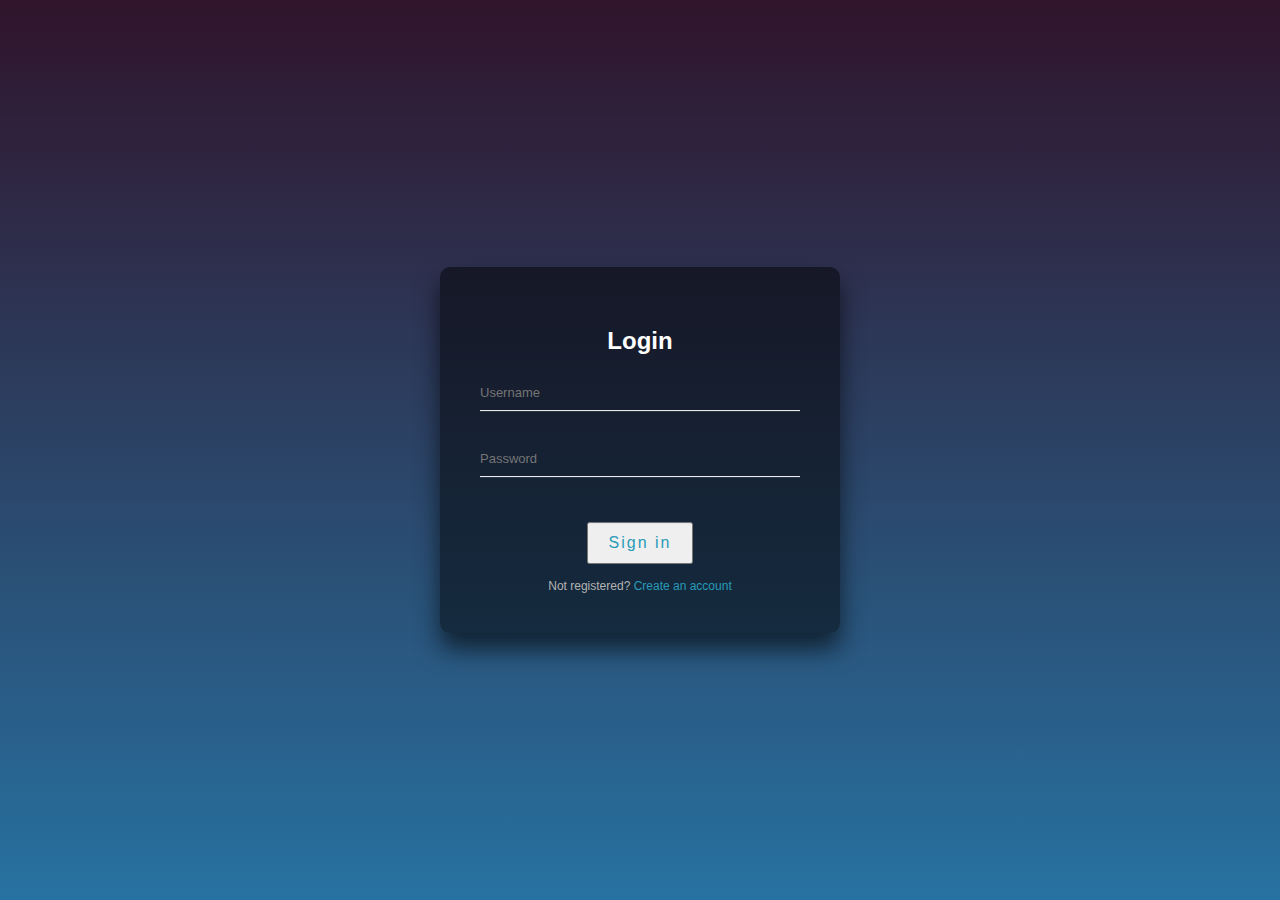
<file: Codes/Login/index.html>
<!DOCTYPE html>
<html lang="en">

<head>
    <meta charset="UTF-8">
    <meta http-equiv="X-UA-Compatible" content="IE=edge">
    <meta name="viewport" content="width=device-width, initial-scale=1.0">
    <title>Webleb</title>
    <link rel="stylesheet" href="styles.css">
    <script src="main.js" defer></script>
</head>

<body>
    <div class="login-page">
        <div class="form">
            <form class="register-form" method="POST">
                <h2>Register</h2>
                <input type="text" placeholder="Full Name *" required />
                <input type="text" placeholder="Username *" required />
                <input type="email" placeholder="Email *" required />
                <input type="password" placeholder="Password *" required />
                <button class="btn" type="submit">
                    <span></span>
                    <span></span>
                    <span></span>
                    <span></span>
                    Create
                </button>
                <p class="message">Already registered? <a href="#">Sign In</a></p>
            </form>
            <form class="login-form" method="post">
                <h2>Login</h2>
                <input type="text" placeholder="Username" required />
                <input type="password" placeholder="Password" required />
                <button class="btn" type="submit">
                    <span></span>
                    <span></span>
                    <span></span>
                    <span></span>
                    Sign in
                </button>
                <p class="message">Not registered? <a href="#">Create an account</a></p>
            </form>
        </div>
    </div>
    <script src="https://code.jquery.com/jquery-3.6.0.min.js"></script>
</body>

</html>
</file>
<file: Codes/Login/styles.css>
@import url(https://fonts.googleapis.com/css?family=Poppins:300);

html {
    height: 100%;
}

body {
    margin: 0;
    padding: 0;
    font-family: sans-serif;
    background: linear-gradient(#30142b, #2772a1);
}

.login-page {
    width: 400px;
    padding: 8% 0 0;
    margin: auto;
}

.form {
    position: relative;
    z-index: 1;
    text-align: center;
    position: absolute;
    top: 50%;
    left: 50%;
    width: 400px;
    padding: 40px;
    transform: translate(-50%, -50%);
    background: rgba(0, 0, 0, .5);
    box-sizing: border-box;
    box-shadow: 0 15px 25px rgba(0, 0, 0, .6);
    border-radius: 10px;
}

.form input {
    width: 100%;
    padding: 10px 0;
    font-size: 13px;
    color: #fff;
    margin-bottom: 30px;
    border: none;
    border-bottom: 1px solid #fff;
    outline: none;
    background: transparent;
}

h2 {
    color: white;
}

.form .message {
    margin: 15px 0 0;
    color: #b3b3b3;
    font-size: 12px;
}

.form .message a {
    color: #289bb8;
    text-decoration: none;
}

.form .register-form {
    display: none;
}

.btn {
    position: relative;
    display: inline-block;
    padding: 10px 20px;
    color: #289bb8;
    font-size: 16px;
    text-decoration: none;
    overflow: hidden;
    transition: .5s;
    margin-top: 15px;
    letter-spacing: 2px
}

.btn:hover {
    background: #289bb8;
    color: #fff;
    border-radius: 5px;
    box-shadow: 0 0 5px #289bb8, 0 0 25px #289bb8, 0 0 50px #289bb8, 0 0 100px #289bb8;
}

.btn span {
    position: absolute;
    display: block;
}

.btn span:nth-child(1) {
    top: 0;
    left: -100%;
    width: 100%;
    height: 2px;
    background: linear-gradient(90deg, transparent, #289bb8);
    animation: btn-anim1 1s linear infinite;
}

@keyframes btn-anim1 {
    0% {
        left: -100%;
    }
    50%,
    100% {
        left: 100%;
    }
}

.btn span:nth-child(2) {
    top: -100%;
    right: 0;
    width: 2px;
    height: 100%;
    background: linear-gradient(180deg, transparent, #289bb8);
    animation: btn-anim2 1s linear infinite;
    animation-delay: .25s
}

@keyframes btn-anim2 {
    0% {
        top: -100%;
    }
    50%,
    100% {
        top: 100%;
    }
}

.btn span:nth-child(3) {
    bottom: 0;
    right: -100%;
    width: 100%;
    height: 2px;
    background: linear-gradient(270deg, transparent, #289bb8);
    animation: btn-anim3 1s linear infinite;
    animation-delay: .5s
}

@keyframes btn-anim3 {
    0% {
        right: -100%;
    }
    50%,
    100% {
        right: 100%;
    }
}

.btn span:nth-child(4) {
    bottom: -100%;
    left: 0;
    width: 2px;
    height: 100%;
    background: linear-gradient(360deg, transparent, #289bb8);
    animation: btn-anim4 1s linear infinite;
    animation-delay: .75s
}

@keyframes btn-anim4 {
    0% {
        bottom: -100%;
    }
    50%,
    100% {
        bottom: 100%;
    }
}
</file>
